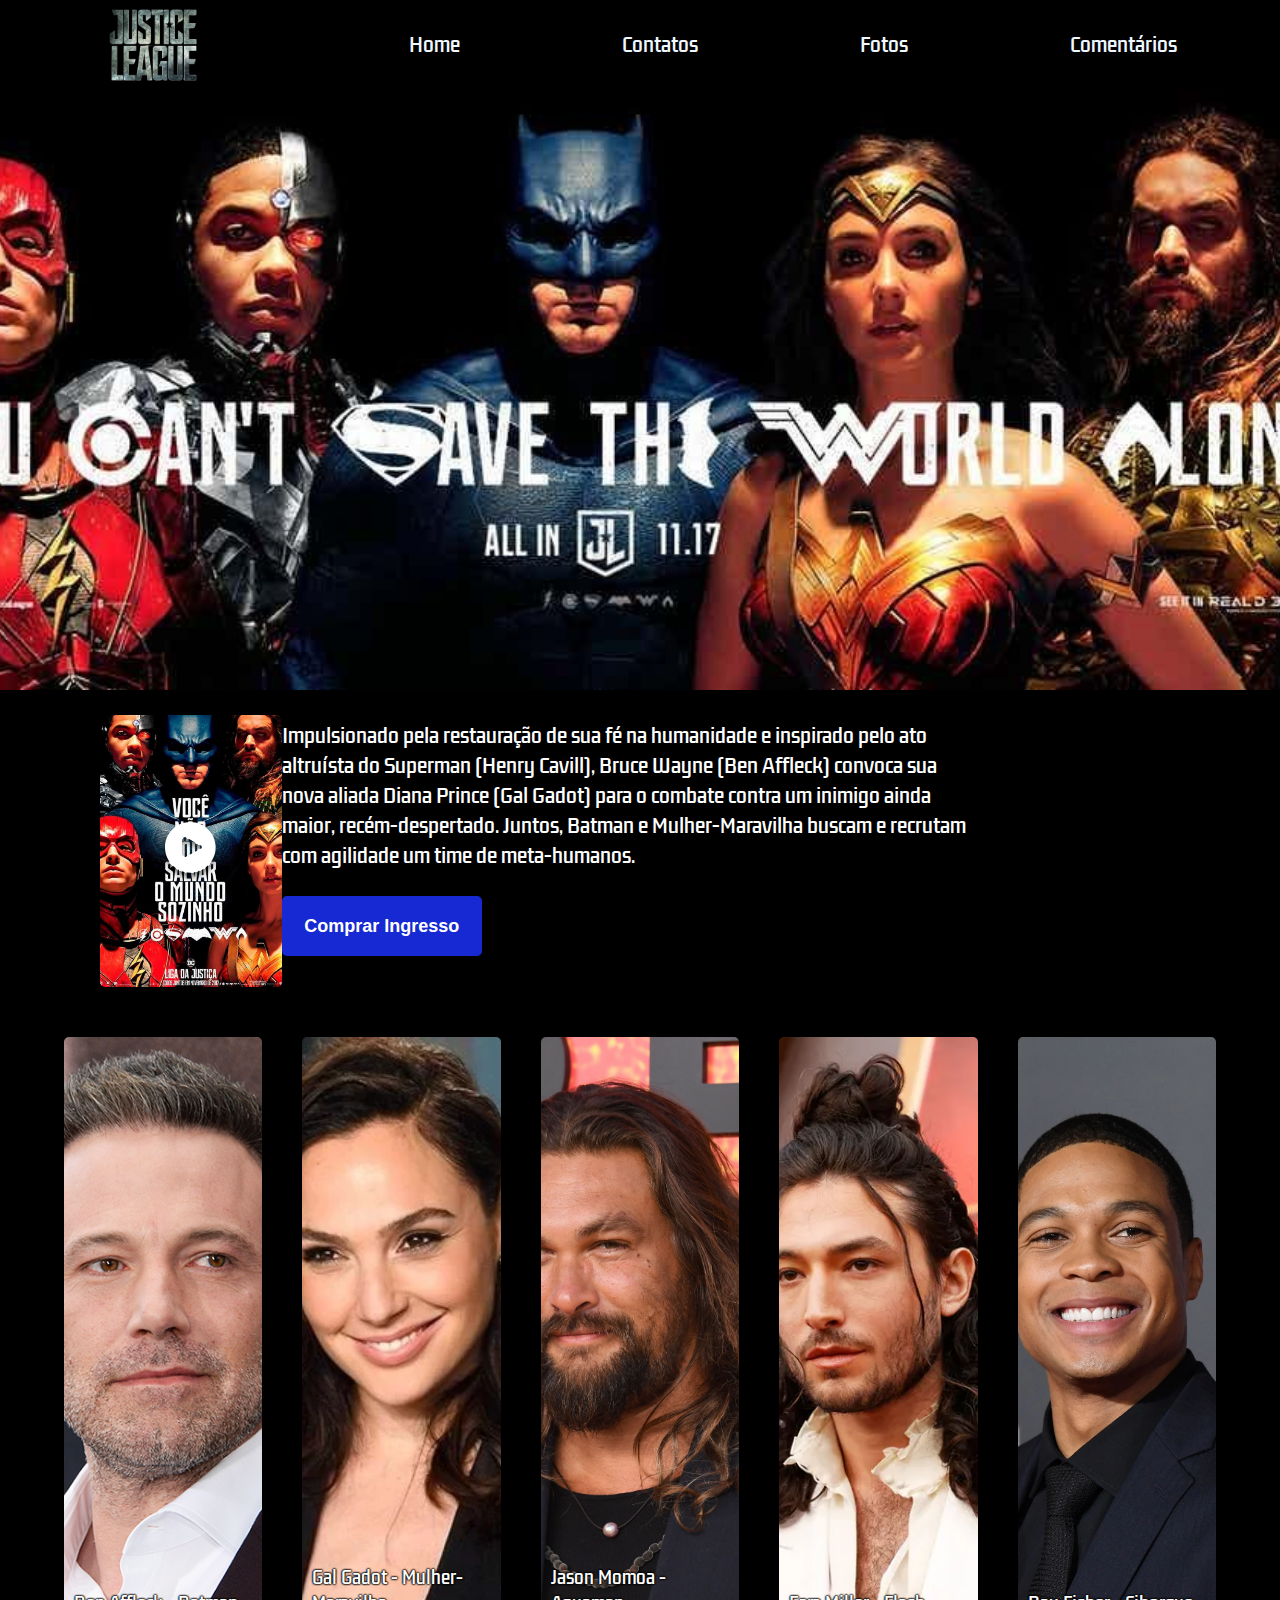
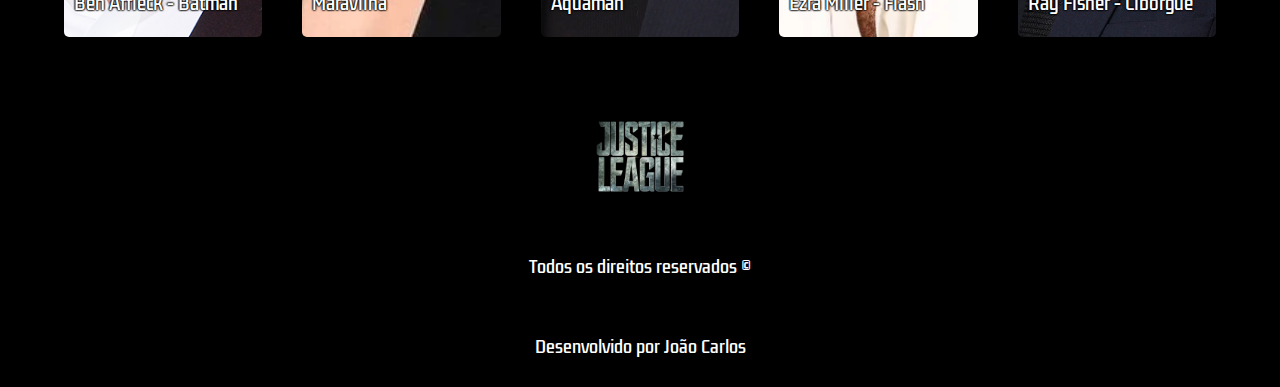
<file: index.html>
<!doctype html>
<html lang="pt-br">
  <head>
    <meta charset="UTF-8">
    <meta http-equiv="X-UA-Compatible" content="IE=edge">
    <meta name="viewport" content="width=device-width, initial-scale=1.0">
    <title>Liga da Justiça: Mundo Bélico</title>
    <link rel="icon" type="image/x-icon" href="./imgs/Justice-league-logo-1-.webp" />
    <link href="./css/styles.css" rel="stylesheet" />
  </head>
  <body>
    <header>
      <img id="logo" src="./imgs/Justice-league-logo-1-.webp" />
      <nav>
        <ul>
          <a href="./index.html">
            <li>Home</li>
          </a>
          <a href="./contatos.html">
            <li>Contatos</li>
          </a>
          <a href="./fotos.html">
            <li>Fotos</li>
          </a>
          <a href="./comentarios.html">
            <li>Comentários</li>
          </a>
          
        </ul>
      </nav>
    </header>
    <div id="banner"></div>

    <div id="trailer-container">
      <div class="content">
        

    <!-- Trigger Button to Open Modal -->


<!-- Modal Structure -->
<div id="modal-container" class="modal-container">
    <div class="modal">
        <div class="teste">
       <h1>Liga da Justiça</h1>
       <button class="fechar" id="fechar">X</button>
        </div>
        <!-- Tab Navigation -->
        <!-- Video Content -->
        <div id="video-1" class="video-tab">
            <iframe width="560" height="315" src="https://www.youtube-nocookie.com/embed/BZUm2lpPoKM?si=Mne1jP6pFEJKSD6f" title="YouTube video player" frameborder="0" allow="accelerometer; autoplay; clipboard-write; encrypted-media; gyroscope; picture-in-picture; web-share" referrerpolicy="strict-origin-when-cross-origin" allowfullscreen></iframe>
        </div>
        
        <div id="video-2" class="video-tab" style="display:none;">
            <iframe width="560" height="315" src="https://www.youtube-nocookie.com/embed/f4wCAW60Dlg?si=KKiBWzJ57Oyk7xpG" title="YouTube video player" frameborder="0" allow="accelerometer; autoplay; clipboard-write; encrypted-media; gyroscope; picture-in-picture; web-share" referrerpolicy="strict-origin-when-cross-origin" allowfullscreen></iframe>
        </div>
        <div class="tabs">
          <button class="tab-button" onclick="showVideo('video-1')">Trailer 1</button>
          <button class="tab-button" onclick="showVideo('video-2')">Trailer 2</button>
      </div>

    </div>
</div>

        
    </div>
        <div id="sinopse">
          <div onclick="openModal()" class="button">
            <svg width="61" height="61" viewBox="0 0 61 61" fill="none" xmlns="http://www.w3.org/2000/svg" class="injected-svg" data-src="/images/play-filled.svg" xmlns:xlink="http://www.w3.org/1999/xlink" role="img">
              <g filter="url(#filter0_d_20_2748-6)">
              <path fill-rule="evenodd" clip-rule="evenodd" d="M5 26.3333C5 40.3245 16.3421 51.6667 30.3333 51.6667C44.3245 51.6667 55.6667 40.3245 55.6667 26.3333C55.6667 12.3421 44.3245 1 30.3333 1C16.3421 1 5 12.3421 5 26.3333ZM40.7889 27.8448C42.4037 26.9951 42.4037 25.0049 40.7889 24.1552L25.9187 16.3302C24.2164 15.4343 22 16.4652 22 18.175V33.825C22 35.5348 24.2164 36.5657 25.9187 35.6698L40.7889 27.8448Z" fill="white"></path>
              </g>
              <defs>
              <filter id="filter0_d_20_2748-6" x="0" y="0" width="60.6667" height="60.6666" filterUnits="userSpaceOnUse" color-interpolation-filters="sRGB">
              <feFlood flood-opacity="0" result="BackgroundImageFix"></feFlood>
              <feColorMatrix in="SourceAlpha" type="matrix" values="0 0 0 0 0 0 0 0 0 0 0 0 0 0 0 0 0 0 127 0" result="hardAlpha"></feColorMatrix>
              <feOffset dy="4"></feOffset>
              <feGaussianBlur stdDeviation="2.5"></feGaussianBlur>
              <feComposite in2="hardAlpha" operator="out"></feComposite>
              <feColorMatrix type="matrix" values="0 0 0 0 0 0 0 0 0 0 0 0 0 0 0 0 0 0 0.5 0"></feColorMatrix>
              <feBlend mode="normal" in2="BackgroundImageFix" result="effect1_dropShadow_20_2748"></feBlend>
              <feBlend mode="normal" in="SourceGraphic" in2="effect1_dropShadow_20_2748" result="shape"></feBlend>
              </filter>
              </defs>
              </svg>
              
          </div>
          <div class="description-container">
          <p class="description">
            Impulsionado pela restauração de sua fé na humanidade e inspirado pelo ato altruísta do Superman (Henry Cavill), Bruce Wayne (Ben Affleck) convoca sua nova aliada Diana Prince (Gal Gadot) para o combate contra um inimigo ainda maior, recém-despertado. Juntos, Batman e Mulher-Maravilha buscam e recrutam com agilidade um time de meta-humanos.
          </p>
          <div class="btn-contato">

            <a href=""><button>Comprar Ingresso</button></a>
          </div>
          </a>
        </div>
      </div>
    </div>
    <div class="actor-cards-container">
      <div class="cards-content">
        <div class="card banner1" onclick="openActorModal('batman')">Ben Affleck - Batman</div>
        <div class="card banner2" onclick="openActorModal('wonder-woman')">Gal Gadot - Mulher-Maravilha</div>
        <div class="card banner3" onclick="openActorModal('aquaman')">Jason Momoa - Aquaman</div>
        <div class="card banner4" onclick="openActorModal('flash')">Ezra Miller - Flash</div>
        <div class="card banner5" onclick="openActorModal('cyborg')">Ray Fisher - Ciborgue</div>
      </div>
    </div>
    
<!-- Modal para Histórias dos Personagens -->
<div id="actor-modal" class="modal-container" style="display: none;">
  <div class="modal">
    <div class="modal-header">
      <div class="actor-title-container">
        <h1 id="actor-title" ></h1>
        <button class="fechar" onclick="closeActorModal()">X</button>
      </div>
    </div>
    <div class="modal-body">
      <p id="actor-description" ></p>
    </div>
  </div>
</div>


    <footer>
      <img style="object-fit: contain" id="logo" src="./imgs/Justice-league-logo-1-.webp" />
      <span>Todos os direitos reservados &#169;</span>
      <span>Desenvolvido por João Carlos</span>

      <nav class="footer-navigation">
        <ul class="footer-list">
          <a href="./index.html">
            <li>Home</li>
          </a>
          <a href="./contatos.html">
            <li>Contatos</li>
          </a>
          <a href="./fotos.html">
            <li>Fotos</li>
          </a>
          <a href="./comentarios.html">
            <li>Comentários</li>
          </a>
        </ul>
      </nav>
    </footer>
    <script src="./java/script.js"></script>
  </body>
</html>
</file>
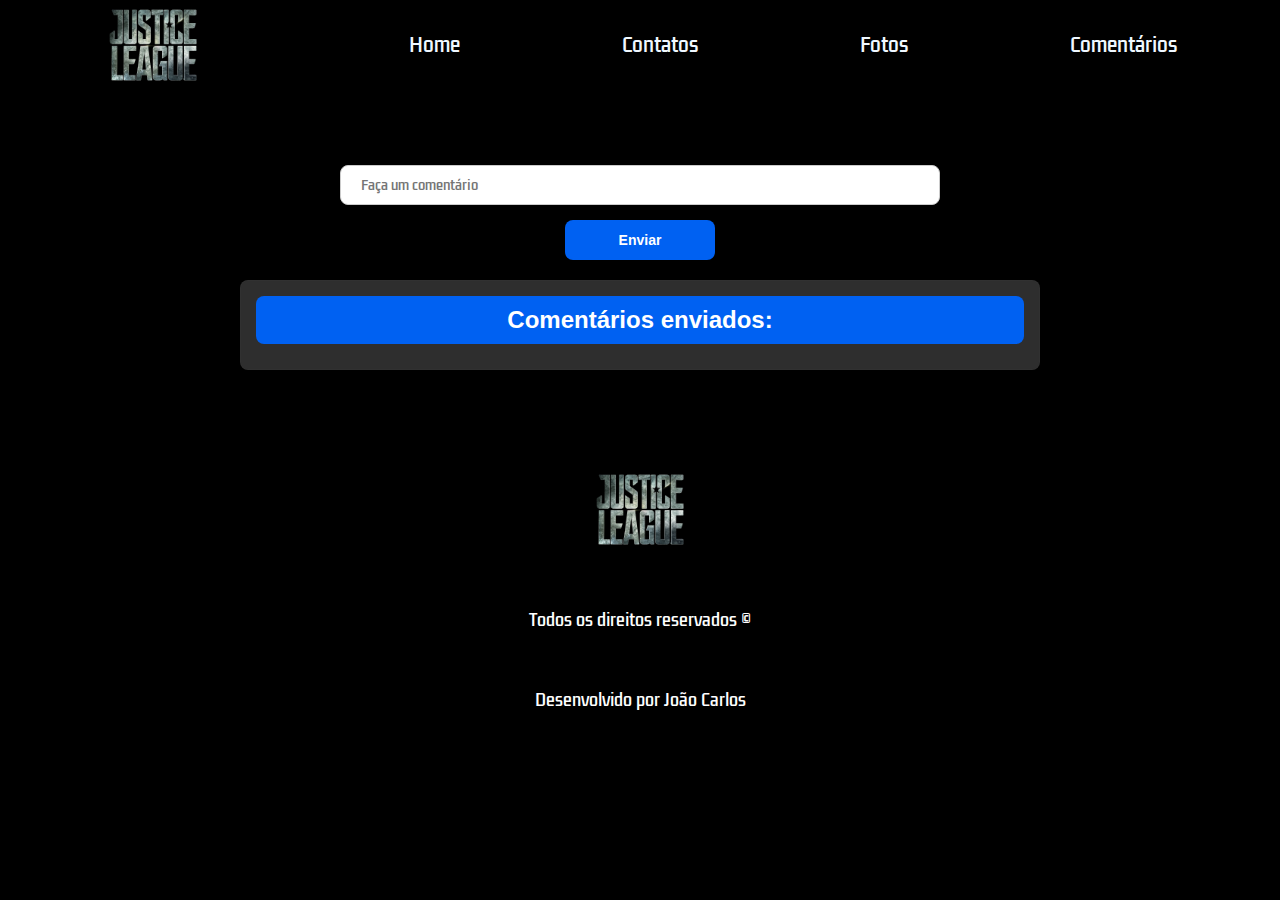
<file: comentarios.html>
<!DOCTYPE html>
<html lang="en">
  <head>
    <meta charset="UTF-8" />
    <meta name="viewport" content="width=device-width, initial-scale=1" />
    <title>The Batman - Contatos</title>
    <link
      rel="icon"
      type="image/x-icon"
      href="./imgs/Justice-league-logo-1-.webp"
    />
    <link href="./css/styles.css" rel="stylesheet" />
    <link href="./css/comentarios.css" rel="stylesheet" />
  </head>
  <body>
    <header>
      <img id="logo" src="./imgs/Justice-league-logo-1-.webp" />
      <nav>
        <ul>
          <a href="./index.html">
            <li>Home</li>
          </a>
          <a href="./contatos.html">
            <li>Contatos</li>
          </a>
          <a href="./fotos.html">
            <li>Fotos</li>
          </a>
          <a href="./comentarios.html">
            <li>Comentários</li>
          </a>
        </ul>
      </nav>
    </header>

    <div class="content">
      <section>
      <section>
  <h1>Comentários</h1>

  <form id="commentForm">
    <label for="comment">Seu comentário:</label>
    <input id="comment" type="text" name="name" placeholder="Faça um comentário" required />
    <button class="button-cv" type="submit">Enviar</button>
  </form>

  <!-- Contêiner para mostrar os comentários -->
  <div id="commentList">
    <h2>Comentários enviados:</h2>
    <ul></ul>
  </div>
</section>

    </div>

    <footer>
      <img
        style="object-fit: contain"
        id="logo"
        src="./imgs/Justice-league-logo-1-.webp"
      />
      <span>Todos os direitos reservados &#169;</span>
      <span>Desenvolvido por João Carlos</span>

      <nav class="footer-navigation">
        <ul class="footer-list">
          <a href="./index.html">
            <li>Home</li>
          </a>
          <a href="./contatos.html">
            <li>Contatos</li>
          </a>
          <a href="./fotos.html">
            <li>Fotos</li>
          </a>
          <a href="./comentarios.html">
            <li>Comentários</li>
          </a>
        </ul>
      </nav>
    </footer>
  </body>
  <script src="./java/scripts.js" defer></script>

</html>
</file>
<file: css/styles.css>
@import url("https://fonts.googleapis.com/css2?family=Kdam+Thmor+Pro&display=swap");

* {
  padding: 0;
  margin: 0;
  background-color: #000000;
  list-style: none;
  text-decoration: none;
}

header {
  height: 90px;
  display: flex;
  justify-content: space-around;
  align-items: center;
}

nav {
  width: 60%;
}

ul {
  display: flex;
  width: 100%;
  justify-content: space-between;
}

li {
  list-style: none;
  color: #f0f8ff;
  cursor: pointer;
  font-size: 19px;
  font-family: "Kdam Thmor Pro", sans-serif;
  transition: 0.5s;
}

li:hover {
  color: #0004ff;
}

#logo {
  width: 100px;
  height: auto;
}

#banner {
  background-image: url(../imgs/proxy-image.jpg);
  background-position: 60% 50%;
  background-size: cover;
  width: 100%;
  height: 600px;
}

# {
  width: 100%;
  height: 400px;
  display: flex;
  justify-content: center;
}

.content {
  width: 90%;
  display: flex;
  align-items: center;
  justify-content: space-between;
}

.trailer {
  width: 50%;
}

#sinopse {
  width: 100%;
  justify-content: center;
  align-items: center;
  display: flex;
  flex-direction: row;
  justify-content: space-around;
}
.description-container {
  width: 80%;
}

.description {
  color: #fff;
  font-size: 19px;
  font-family: "Kdam Thmor Pro", sans-serif;
  width: 70%;
}

.button {
  height: 272px;
  width: 186px;
  inset: 0px;
  color: transparent;
  background-image: url("../imgs/19729-cartaz.jpg");
  background-size: cover;
  background-repeat: no-repeat;
  background-position: center center;
  padding: 8px 10px; /* padding em cima e em baixo */
  border-radius: 5px;
  cursor: pointer;
  transition: 0.8s;
  font-size: 18px;
  display: flex;
  justify-content: center;
  align-items: center;
  font-weight: bold;
  border: none;
  outline: none;
  margin-top: 25px;
  margin-left: 100px;
}

  .tab-button {
    background-color: #007bff;
    background-color: transparent;
    color: white;
    border: none;
    padding: 10px 20px;
    font-size: 16px;
    font-size: 1.25rem;
  line-height: 1.75rem;
  padding-left: 3rem;
  padding-right: 3rem;
  margin-right: 0.5rem ;
  margin-left: 0.5rem;
    cursor: pointer;
    transition: background-color 0.3s ease;
    border: 2px solid rgb(152 170 236);
    border-radius: .75rem;
}
.tabs {
  background-color: transparent;
  display: flex;
  justify-items: start;
  
}
.tab-button:hover {
  background-color: #0056b3
}
.video-tab {
    display: none; /* Hide by default */
}

/* Active Tab */
.tab-button.active {
  background-color: #0056b3;
}

.btn-contato button {
  width: 200px;
  height: 60px;
  background-color: #1629d2;
  color: #fff;
  padding: 8px 10px; /* padding em cima e em baixo */
  border-radius: 5px;
  cursor: pointer;
  transition: 0.8s;
  font-size: 18px;
  display: flex;
  justify-content: center;
  align-items: center;
  font-weight: bold;
  border: none;
  outline: none;
  margin-top: 25px;
}

svg {
  background: transparent;
  opacity: 1;
  transition: 0.5s;
}
svg:hover {
  border-radius: 15px;
  opacity: 0.7;
}

.button:hover {
  background-color: #fff;
  color: #000000;
}

.actor-cards-container {
  width: 100%;
  display: flex;
  justify-content: center;
  margin-top: 50px;
}

.cards-content {
  width: 90%;
  display: grid;
  grid-template-columns: repeat(5, 1fr);
  row-gap: 20px;
  column-gap: 40px;
}

.card {
  width: 100%;
  height: 600px;
  background-size: cover;
  background-position: 50% 50%;
  border-radius: 5px;
  cursor: pointer;
  transition: 1s;
  display: flex;
  flex-direction: column;
  justify-content: flex-end;
  padding: 0 0 20px 10px;
  color: #fff;
  font-size: 17px;
  font-family: "Kdam Thmor Pro", sans-serif;
  text-shadow: 0 0 2px #000, 0 0 2px #000, 0 0 2px #000, 0 0 2px #000;
}

.card:hover {
  transform: scale(1.02);
}

.banner1 {
  background-image: url(../imgs/ben-affleck-top-photo-3.jpg);
}

.banner2 {
  background-image: url(../imgs/0914891.webp);
}

.banner3 {
  background-image: url(../imgs/jason-momoa-attends-apple-tv-original-series-see-season-3-news-photo-1690826050.jpg);
}
.banner4 {
  background-image: url(../imgs/103350152-us-actor-ezra-miller-arrives-for-the-world-premiere-of-the-flash-at-ovation-hollywood-in-h.webp);
}
.banner5 {
  background-image: url(../imgs/171116-ray-fisher-ac-758p.webp);
}

footer {
  height: 300px;
  margin-top: 50px;
  display: flex;
  flex-direction: column;
  align-items: center;
  justify-content: space-around;
}

span {
  color: #fff;
  font-family: "Kdam Thmor Pro", sans-serif;
}

.footer-navigation {
  display: none;
}

.footer-list {
  display: flex;
  flex-direction: column;
  align-items: center;
}

@media (max-width: 768px) {
  .footer-navigation {
    display: block;
  }

  nav {
    display: none;
  }

  #banner {
    background-position: 40%;
  }

  #trailer-container {
    width: 100%;
    height: 400px;
    display: flex;
    flex-direction: column;
  }

  .content {
    width: 95%;
    display: flex;
    flex-direction: column;
  }

  .trailer {
    width: 50%;
  }

  #sinopse {
    width: 95%;
    display: flex;
    flex-direction: column;
  }

  .description {
    width: 100%;
  }

  .button {
    width: 100%;
    margin-top: 30px;
  }

  .cards-content {
    grid-template-columns: 1fr;
    margin-top: 150px;
  }
}
* {
  margin: 0;
  padding: 0;
  box-sizing: border-box;
  font-family: "Outfit", sans-serif;
}

body {
  width: 100%;
  height: 100vh;
}

.btn {
  padding: 25px 60px;
  display: inline;
  background-color: tomato;
  border-radius: 20px;
  color: #fff;
  font-size: 20px;
  cursor: pointer;
  transition: background-color 0.5s;
  position: absolute;
  top: 50%;
  left: 50%;
  transform: translate(-50%, -50%);
  z-index: 1;
}

.btn:hover {
  background-color: #ff4c2c;
}

.modal-container {
  position: fixed;
  top: 0;
  left: 0;
  right: 0;
  bottom: 0;
  background-color: rgba(0, 0, 0, 0.7); /* Semi-transparent background */
  backdrop-filter: blur(4px);
  display: none; /* Hidden by default */
  align-items: center;
  justify-content: center;
  z-index: 1000;  
}

.modal {
  background-color: rgb(33 38 45 );
  padding: 20px;
  border-radius: 8px;
  box-shadow: 0 4px 6px rgba(0, 0, 0, 0.1);
  display: flex;
  flex-direction: column;
  align-items: center;
  gap: 20px;
  max-width: 600px;
}


  .fechar {
    background-color: transparent;
    color: white;
    font-size: 18px;
    cursor: pointer;
    border: none;
  }

.actor-title-container {
  display: flex;
  background-color: transparent;
  gap: 160px;
  justify-content: space-between;
}



.modal h1 { 
  background-color: rgba(0, 124, 233, 0);
  color: #fff;
}

@keyframes animate-modal {
  from {
    opacity: 0;
    transform: translate3d(0, -20px, 0);
  }

  to {
    opacity: 1;
    transform: translate3d(0, 0, 0);
  }
}

.modal-container.mostrar {
  display: flex;
}

.mostrar .modal {
  animation: animate-modal 0.3s;
}
.video-1 {
  padding-right: 10px;
  background-color: transparent;
}
.teste{
  background-color: transparent;
  display: flex;
  justify-content: space-between;
  gap: 312px;
}
/* Modal dos personagens */
#actor-modal {
  position: fixed;
  top: 0;
  left: 0;
  width: 100%;
  height: 100%;
  background: rgba(, 0, 0, 0.8); 
  display: none; 
  justify-content: center;
  align-items: center;
  z-index: 1001; /* Garantir que fique acima do conteúdo */
}

/* Estilos do conteúdo do modal */
#actor-modal .modal {
  background: rgba(33 38 45);
  padding: 20px;
  border-radius: 10px;
  width: 50%;
  max-width: 600px;
  text-align: center;
}

#actor-modal .modal-header {
  display: flex;
  justify-content: space-between;
  align-items: center;
  background: transparent; /* Fundo transparente para o header */
}

#actor-modal .modal-header h1 {
  font-size: 1.8rem;
  margin: 0;
  background: transparent; /* Fundo transparente para o título */
}

#actor-modal .modal-body {
  padding: 15px 0;
  font-size: 1.1rem;
  background: transparent; /* Fundo transparente para o parágrafo */
  color: white;
}

#actor-modal .modal-body p {
  background: transparent; /* Fundo transparente para o texto do parágrafo */
}
</file>
<file: css/comentarios.css>
.content {
  width: 100%;
  display: flex;
  flex-direction: column;
  align-items: center;
  justify-content: center;
  padding: 20px;
}

section {
  width: 100%;
  display: flex;
  flex-direction: column;
  align-items: center;
  justify-content: center;
}

form {
  display: flex;
  flex-direction: column;
  align-items: center;
  justify-content: space-around;
  width: 100%;
}

input {
  display: block;
  width: 80%; /* Ajuste para não ocupar 100% da largura */
  max-width: 600px; /* Limite de largura */
  height: 40px;
  padding: 5px 0 5px 20px;
  margin-bottom: 15px;
  background-color: #fff;
  color: #000000;
  font-family: "Kdam Thmor Pro", sans-serif;
  border-radius: 8px;
  outline: none;
  border: 1px solid #ccc;
  transition: all 0.3s ease;
}

input:focus {
  border-color: #0061f2; /* Destaque na borda ao focar */
}

.button-cv {
  width: 150px;
  height: 40px;
  background-color: #0061f2;
  color: #fff;
  padding: 8px 10px;
  border-radius: 8px;
  cursor: pointer;
  font-size: 14px;
  font-weight: bold;
  border: none;
  outline: none;
  transition: 0.3s ease;
}

.button-cv:hover {
  background-color: #004bb5; /* Cor ao passar o mouse */
}

#commentList {
  margin-top: 20px;
  padding: 15px;
  background-color: #2e2e2e; /* Fundo transparente */
  border: 1px solid rgba(51, 51, 51, 0.5); /* Bordas com opacidade */
  border-radius: 8px;
  width: 80%;
  max-width: 800px; /* Limitar a largura */
}

#commentList h2 {
  color: #fff;
  margin-bottom: 10px;
  padding: 10px;
  background-color: #0061f2;
  border-radius: 8px;
  text-align: center;
}

#commentList ul {
  list-style-type: none;
  background-color: #2e2e2e;
  padding: 0;
  margin: 0;
  display: flex;
  flex-direction: column;
  gap: 15px; /* Espaçamento entre os comentários */
}

#commentList li {
  background-color: #2e2e2e;
  padding: 15px;
  border-radius: 8px;
  border: 1px solid #444;
  font-family: "Kdam Thmor Pro", sans-serif;
  color: #fff;
  box-shadow: 0px 4px 10px rgba(0, 0, 0, 0.1);
  word-wrap: break-word;
  white-space: pre-line;
  transition: transform 0.2s ease;
}

#commentList li:hover {
  transform: scale(1.02); /* Efeito de zoom ao passar o mouse */
}

#commentList li .comment-author {
  font-weight: bold;
  color: #0061f2;
}

#commentList li .comment-date {
  font-size: 12px;
  color: #000000;
  margin-top: 5px;
}
</file>
